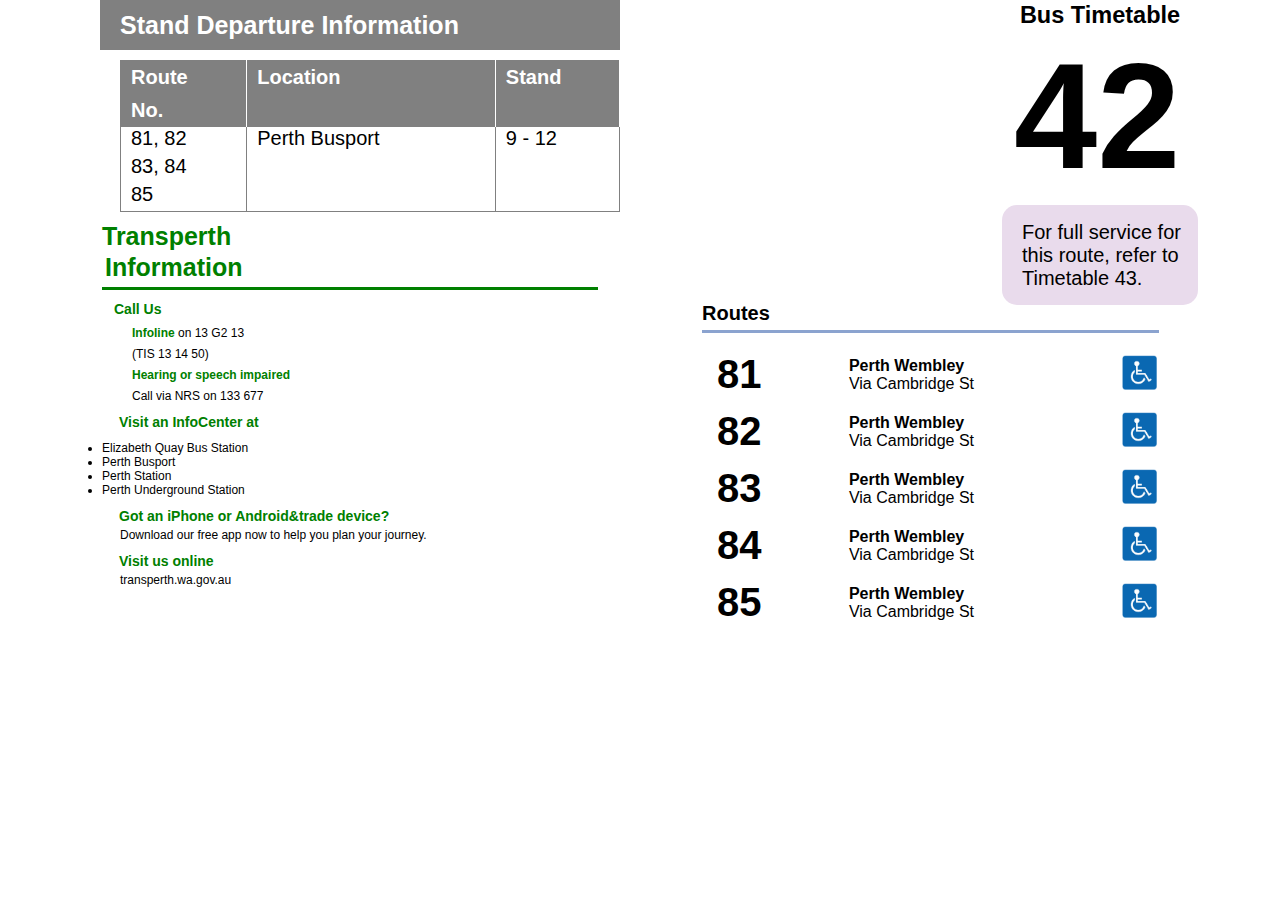
<file: lat3/index.html>
<!DOCTYPE html>
<html>
<head>
	<title>Tugas Tabel HTML</title>
	<link rel="stylesheet" type="text/css" href="assets/global.css">
</head>

<body>
	<section>
		<div class="judul"> Stand Departure Information </div>
		</section>
		<section>
			<table class="route">
				<thead class="route">
					<tr>
						<th>Route</th>
						<th>Location</th>
						<th>Stand</th>
				</tr>
				<tr>
					<th>No.</th>
					<th> </th>
					<th> </th>
				</tr>
				<tbody class="route">
				<tr>
					<td>81, 82</td>
					<td>Perth Busport</td>
					<td>9 - 12</td>
				</tr>
				<tr>
					<td>83, 84</td>
					<td> </td>
					<td> </td>
				</tr>
				<tr>
					<td>85</td>
					<td> </td>
					<td> </td>
				
			</table>
	</section>

	<section>
		<table class="transpert">
			
			<thead class="transpert">
				<tr>
					<th>Transperth</th>
				</tr>
			<thead class="information">
				<tr>
					<th>Information</th>
				</tr>

				
			<tbody class="call">
				<tr>
					<td>Call Us</td>
				</tr>
			<tbody class="info">
				<tr>
					<td>
					<strong><font color="green"> Infoline </font></strong>on 13 G2 13</td>
				</tr>
				<tr>
					<td>(TIS 13 14 50)</td>
				</tr>
				<tr>
					<td>	
					<strong><font color="green"> Hearing or speech impaired </font></strong></td>
				</tr>
				<tr>
					<td>Call via NRS on 133 677</td>
				</tr>
			<tbody class="visit">
				<tr>
					<td>Visit an InfoCenter at</td>
				</tr>
			<tbody class="hello">
				<tr>
					<td>
					<li>Elizabeth Quay Bus Station</li>
					<li>Perth Busport</li>
					<li>Perth Station</li>
					<li>Perth Underground Station</li>
				</td>
				</tr>
			<tbody class="got">
				<tr>
					<td>Got an iPhone or Android&trade device?</td>
				</tr>
			<tbody class="download">
				<tr>
					<td>Download our free app now to help you plan your journey.</td>
				</tr>
			<tbody class="online">
				<tr>
					<td>Visit us online</td>
				</tr>
			<tbody class="transpert">
				<tr>
					<td>transperth.wa.gov.au</td>
				</tr>
			</tbody>

		</table>
</section>
<section>
		<table class=bus>
			<thead>
				<tr>
					<th>Bus Timetable</th>
				</tr>
			</thead>
		<tbody class="nomor">
				<tr>
					<td>42</td>
				</tr>
		</tbody>
		<tbody class="pink">
			<tr>
				<td>For full service for this route, refer to Timetable 43.</td>
			</tr>
		</tbody>
	</table>
</section>
<section>
	<table class="rute">
			<tbody class="rute">
				<tr>
						<th>Routes</th>
				</tr>
				
			</tbody>
<table class="this">
	<tbody class="jalan">
		<tr>
			<td>81</td>
			<td><strong>Perth Wembley</strong><br>Via Cambridge St</td>
		<td><img src="biru.png" width="35"></td>
		</tr>
		<tr>
			<td>82</td>
			<td><strong>Perth Wembley</strong><br>Via Cambridge St</td>
		<td><img src="biru.png" width="35"></td>
		</tr>
		<tr>
			<td>83</td>
			<td><strong>Perth Wembley</strong><br>Via Cambridge St</td>
		<td><img src="biru.png" width="35"></td>
		<tr>
			<td>84</td>
			<td><strong>Perth Wembley</strong><br>Via Cambridge St</td>
		<td><img src="biru.png" width="35"></td>
		<tr>
			<td>85</td>
			<td><strong>Perth Wembley</strong><br>Via Cambridge St</td>
		<td><img src="biru.png" width="35"></td>
		</tr>
		</tr>

		</tr>
	</tbody>
</table>
		
</section>

</body>
</html>
</file>
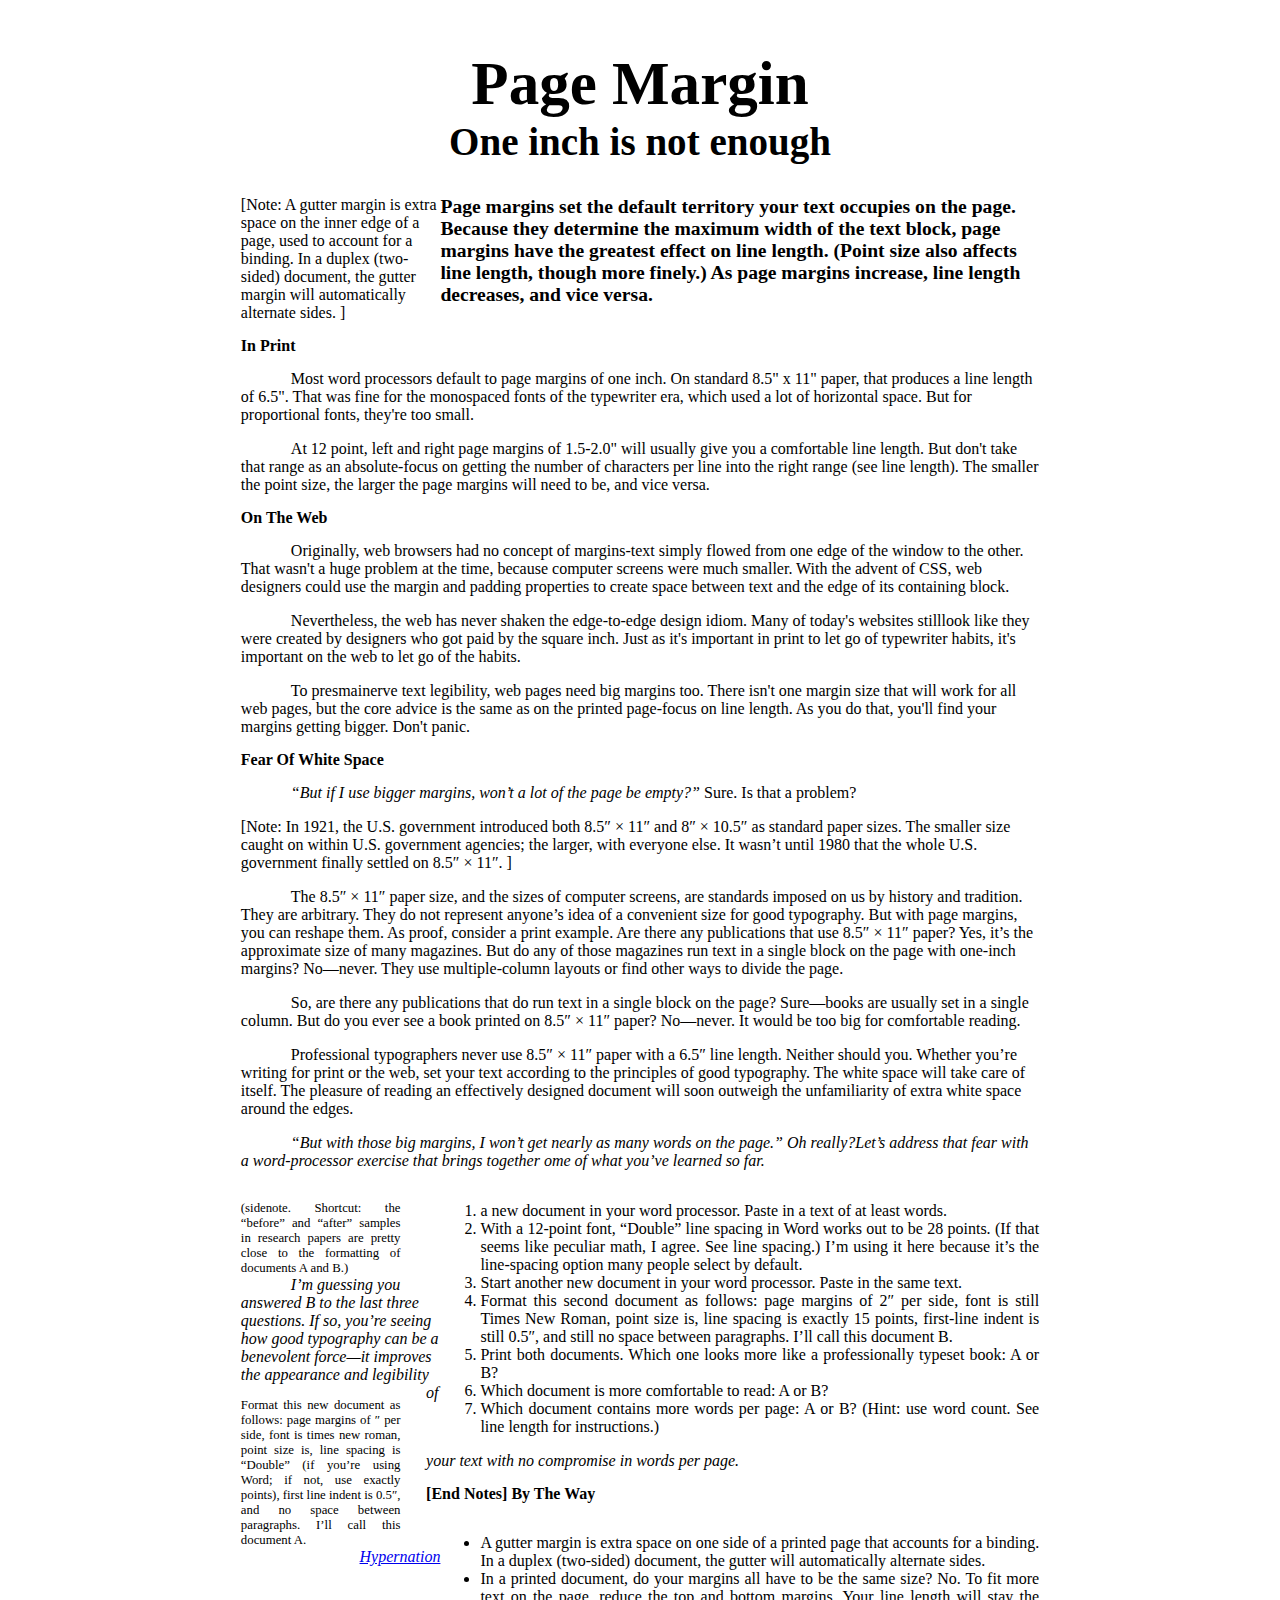
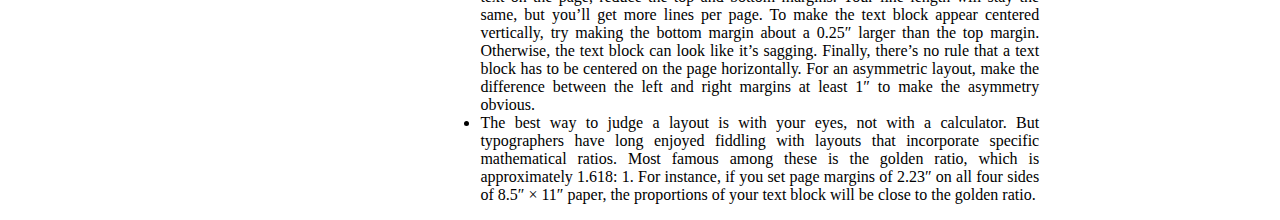
<file: latihan 4/index.html>
<!DOCTYPE html>
<html>

<head>
   <title>Latihan 4</title>
   <link rel="stylesheet" type="text/css" href="assets/global.css">
   <meta name="viewport" content="width=device-width, initial-scale=1.0">
</head>

<body>
   <main>
      <section>
         <div class="hello">
            <div class="judul">
               <h1>Page Margin</h1>
               <h2>One inch is not enough</h2>
            </div>
            <div class="sub">
               Page margins set the default territory your text occupies on the page. Because they
               determine the maximum width of the text block, page margins have the greatest effect on line length. (Point size also affects line length, though more finely.) As page margins increase, line length decreases, and vice versa.
            </div>

            <div class="enotes">
               [Note: A gutter margin is extra space on the inner edge of a page, used to account for a binding. In a
               duplex (two-sided) document, the gutter margin will automatically alternate sides. ]
            </div>

            <div class="utama">
               <h3>In Print</h3>
               <p>Most word processors default to page margins of one inch. On standard 8.5" x 11" paper, that
                  produces a line length of 6.5". That was fine for the monospaced fonts of the typewriter era, which used a lot of horizontal space. But for proportional fonts, they're too small.
               </p>

               <p>At 12 point, left and right page margins of 1.5-2.0" will usually give you a comfortable line
                  length. But don't take that range as an absolute-focus on getting the number of characters per line into the right range (see line length). The smaller the point size, the larger the page margins will need to be, and vice versa. </p>

               <h3>On The Web</h3>
               <p>Originally, web browsers had no concept of margins-text simply flowed from one edge of the window
                  to the other. That wasn't a huge problem at the time, because computer screens were much smaller. With the advent of CSS, web designers could use the margin and padding properties to create space between text and the edge of its containing block.</p>
               <p>Nevertheless, the web has never shaken the edge-to-edge design idiom. Many of today's websites
                  stilllook like they were created by designers who got paid by the square inch. Just as it's important in print to let go of typewriter habits, it's important on the web to let go of the habits.</p>
               <p>To presmainerve text legibility, web pages need big margins too. There isn't one margin size that will
                  work for all web pages, but the core advice is the same as on the printed page-focus on line length. As you do that, you'll find your margins getting bigger. Don't panic. </p>

               <h3>Fear Of White Space </h3>
               <p><i>“But if I use bigger margins, won’t a lot of the page be empty?” </i>Sure. Is that a
                     problem?</p>
            </div>

            <div class="notes-special">[Note: In 1921, the U.S. government introduced both 8.5″ × 11″ and 8″ ×
               10.5″ as standard paper sizes. The smaller size caught on within U.S. government agencies; the larger,
               with everyone else. It wasn’t until 1980 that the whole U.S. government finally settled on 8.5″ × 11″. ]
            </div>

            <div class="utama">
               <p>The 8.5″ × 11″ paper size, and the sizes of computer screens, are standards imposed on us by history
                  and tradition. They are arbitrary. They do not represent anyone’s idea of a convenient size for good
                  typography. But with page margins, you can reshape them. As proof, consider a print example. Are there
                  any publications that use 8.5″ × 11″ paper? Yes, it’s the approximate size of many magazines. But do
                  any of those magazines run text in a single block on the page with one-inch margins? No—never. They
                  use multiple-column layouts or find other ways to divide the page.
               </p>
               <p>So, are there any publications that do run text in a single block on the page? Sure—books are usually
                  set in a single column. But do you ever see a book printed on 8.5″ × 11″ paper? No—never. It would be
                  too big for comfortable reading.
               </p>
               <p>
                  Professional typographers never use 8.5″ × 11″ paper with a 6.5″ line length. Neither should you.
                  Whether you’re writing for print or the web, set your text according to the principles of good
                  typography. The white space will take care of itself. The pleasure of reading an effectively designed
                  document will soon outweigh the unfamiliarity of extra white space around the edges.
               </p>

               <p><i>“But with those big margins, I won’t get nearly as many words on the page.” <i> Oh
                     really?Let’s address that fear with a word-processor exercise that brings together
                      ome of what you’ve learned so far.</p>
            </div>

            <div class="listing">
               <ol class="first start">
                  <li>a new document in your word processor. Paste in a text of at least words.</li>
                  <li>With a 12-point font, “Double” line spacing in Word works out to be 28 points. (If that seems like
                     peculiar math, I agree. See line spacing.) I’m using it here because it’s the line-spacing option many people select by default. </li>
                  <li>Start another new document in your word processor. Paste in the same text. </li>
                  <li>Format this second document as follows: page margins of 2″ per side, font is still Times New
                     Roman, point size is, line spacing is exactly 15 points, first-line indent is still 0.5″, and still
                     no space between paragraphs. I’ll call this document B. </li>
                  <li>Print both documents. Which one looks more like a professionally typeset book: A or B?</li>
               </ol>
            </div>

            <div class="note"><br>(sidenote. Shortcut: the “before” and “after” samples in research papers are pretty
               close to the formatting of documents A and B.) </div>

            <div class="listing">
               <ol class="split" start="6">
                  <li>Which document is more comfortable to read: A or B?</li>
                  <li>Which document contains more words per page: A or B? (Hint: use word count. See line length for
                     instructions.) </li>
               </ol>
            </div>

            <div class="note">Format this new document as follows: page margins of ″ per side, font is times new roman,
               point size is, line spacing is “Double” (if you’re using Word; if not, use exactly points), first line
               indent is 0.5″, and no space between paragraphs. I’ll call this document A.</div>

            <div class="utama">
               <p> I’m guessing you answered B to the last three questions. If so, you’re seeing how good typography can
                  be a benevolent force—it improves the appearance and legibility of your text with no compromise in
                  words per page. </p>
            </div>

            <div class="utama">
               <h3>[End Notes] By The Way </h3>
            </div>

            <div class="enote">
               <ul>
                  <li>A gutter margin is extra space on one side of a printed page that accounts for a binding. In a
                     duplex (two-sided) document, the gutter will automatically alternate sides.
                  </li>
                  <li>In a printed document, do your margins all have to be the same size? No. To fit more text on the
                     page, reduce the top and bottom margins. Your line length will stay the same, but you’ll get more
                     lines per page. To make the text block appear centered vertically, try making the bottom margin
                     about a 0.25″ larger than the top margin. Otherwise, the text block can look like it’s sagging.
                     Finally, there’s no rule that a text block has to be centered on the page horizontally. For an
                     asymmetric layout, make the difference between the left and right margins at least 1″ to make the
                     asymmetry obvious. </li>
                  <li>The best way to judge a layout is with your eyes, not with a calculator. But typographers have
                     long enjoyed fiddling with layouts that incorporate specific mathematical ratios. Most famous among
                     these is the golden ratio, which is approximately 1.618: 1. For instance, if you set page margins
                     of 2.23″ on all four sides of 8.5″ × 11″ paper, the proportions of your text block will be close to
                     the golden ratio.</li>
               </ul>
            </div>

            <div class="utama">
               <div class="links">
                  <a href="index2.html">Hypernation</a>
               </div>
            </div>
         </div>
      </section>
   </main>
</body>

</html>
</file>
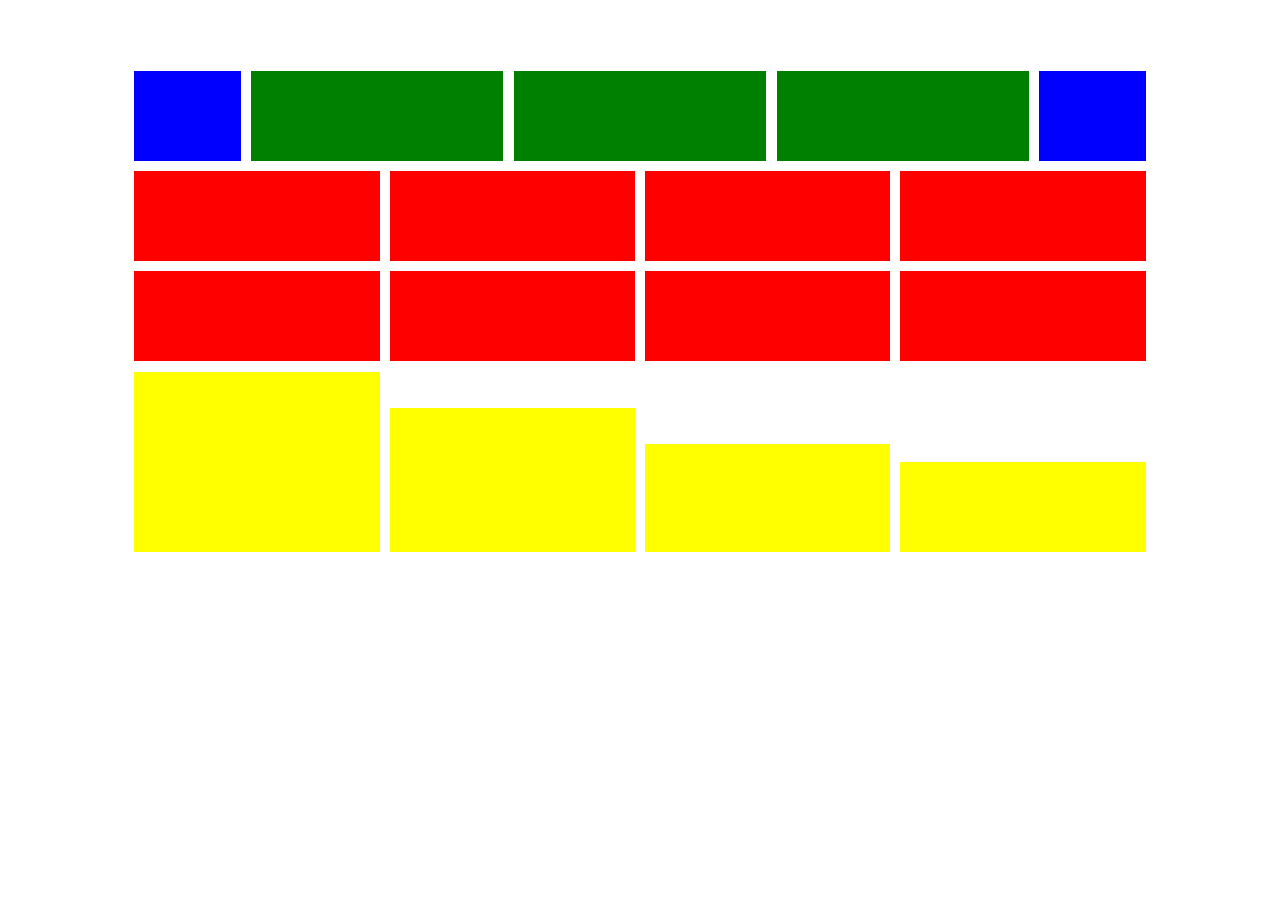
<file: latihan2/index.html>
<!DOCTYPE html> 
<html> 
<head>
    <title>Tugas Latihan 2 Aileen</title> 
    <link rel="stylesheet" type="text/css" href="assets/blocklayout.css">
 </head>   
  <body> 
  	<main>
  	   <section class="row1-1"></section>
  	   <section class="row1-234"></section>
  	   <section class="row1-234"></section>
  	   <section class="row1-234"></section>
  	   <section class="row1-5"></section>
  	   <section class="row2-123"></section>
  	   <section class="row2-123"></section>
  	   <section class="row2-123"></section>
  	   <section class="row2-4"></section>
  	   <section class="row3-123"></section>
  	   <section class="row3-123"></section>
  	   <section class="row3-123"></section>
  	   <section class="row3-4"></section>
  	   <section class="row4-1"></section>
  	   <section class="row4-2">
  	   		<section class="row4-2-1"></section>
  	   		<section class="row4-2-2"></section>
  	   	</section>
  	   <section class="row4-3">
  	   		<section class="row4-3-1"></section>
  	   		<section class="row4-3-2"></section>
  	   	</section>
  	   	<section class="row4-4">
  	   		<section class="row4-4-1"></section>
  	   		<section class="row4-4-2"></section>
  	   	</section>

  	   
</main>
</body> 
</html>
</file>
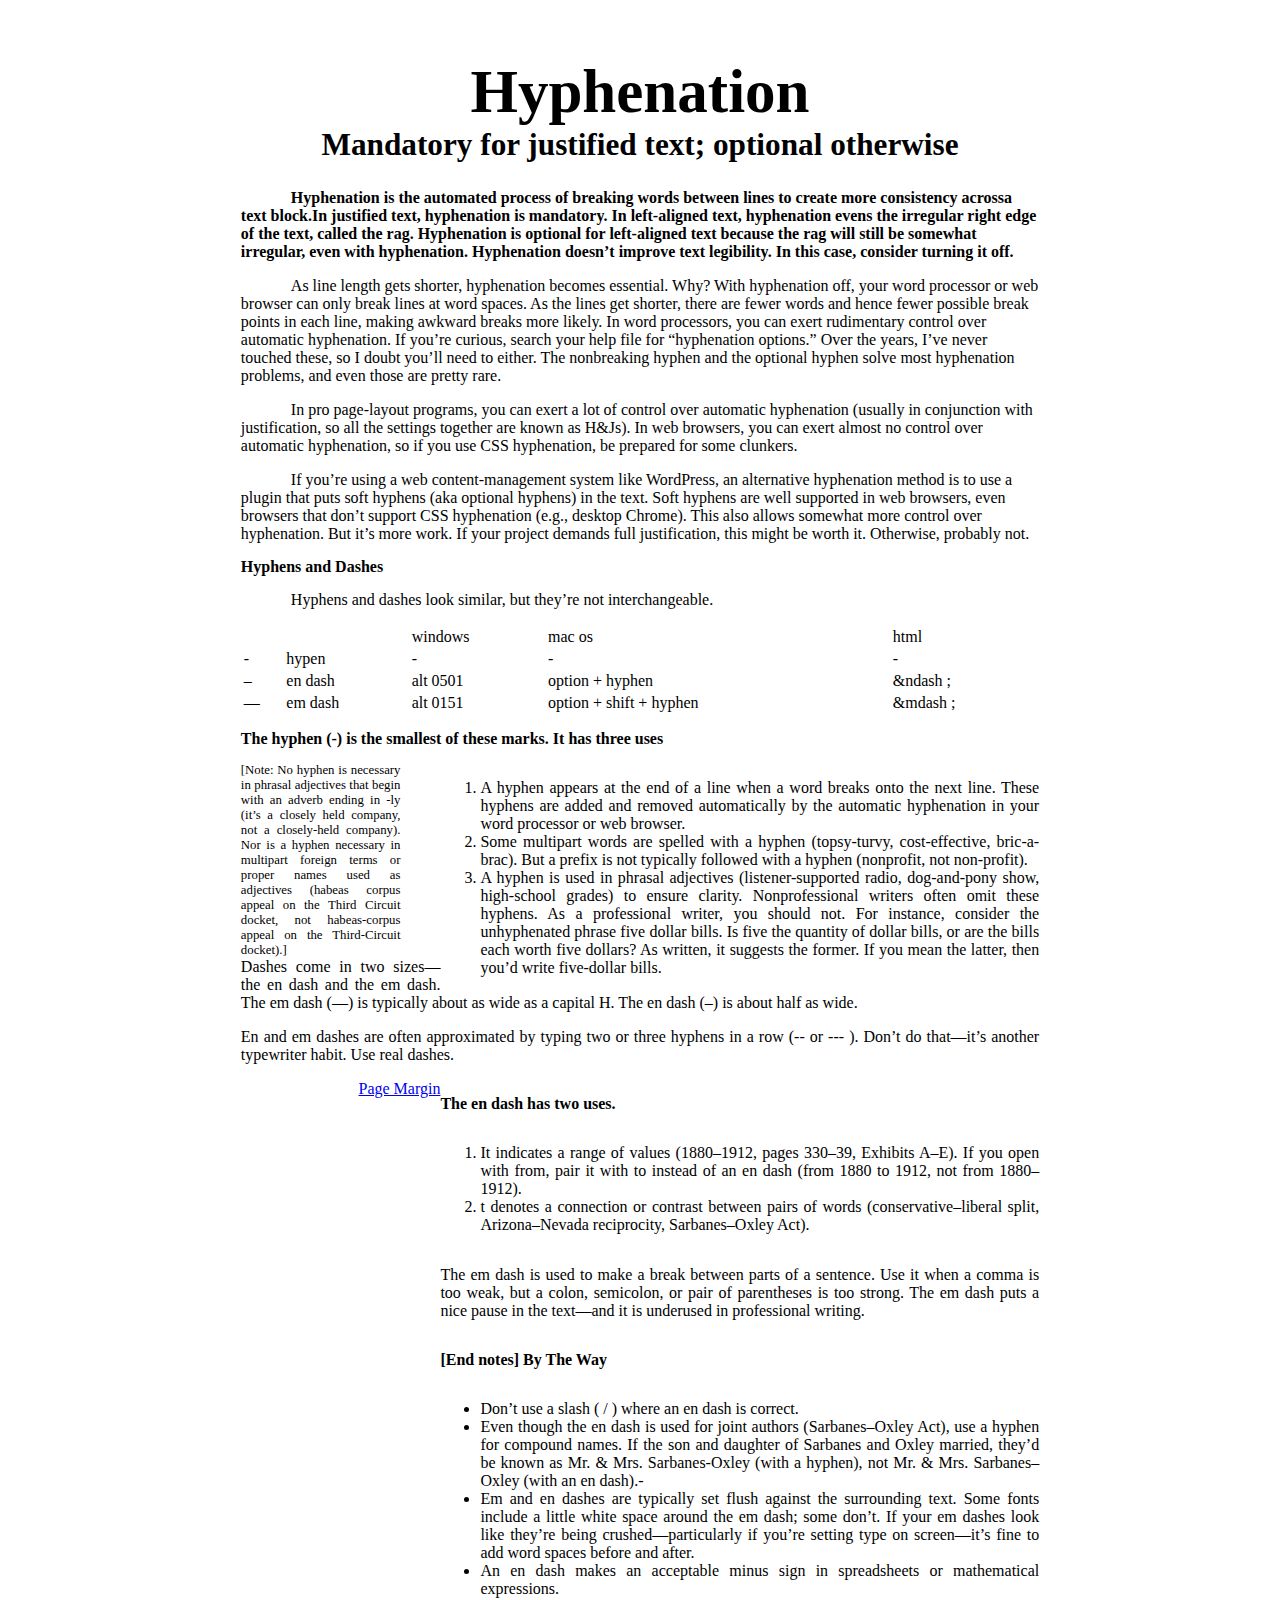
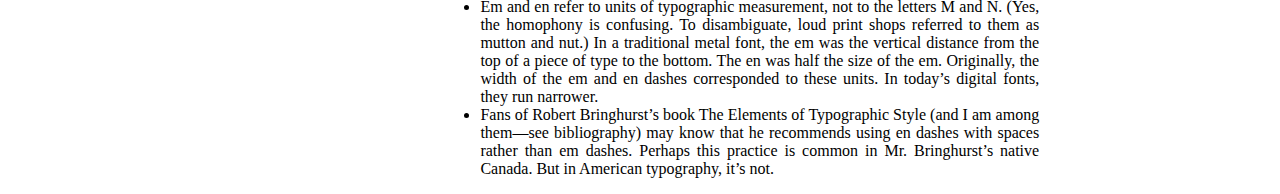
<file: latihan 4/index2.html>
<!DOCTYPE html>
<html>

<head>
   <title>Latihan 4</title>
   <meta charset="UTF-8">
   <link rel="stylesheet" type="text/css" href="assets/global.css">
   <meta name="viewport" content="width=device-width, initial-scale=1.0">
</head>

<body>
   <main>
      <section>
         <div class="hello">
            <div class="judul1">
               <h1 class="judul">Hyphenation</h1>
               <h2 class="judul">Mandatory for justified text; optional otherwise</h2>
            </div>
            <div class="utama1">
               <p><strong>Hyphenation is the automated process of breaking words between lines to create more consistency acrossa text block.In justified text, hyphenation is mandatory.
               In left-aligned text, hyphenation evens the irregular right edge of the text, called the rag.
               Hyphenation is optional for left-aligned text because the rag will still be somewhat irregular, even
               with hyphenation. Hyphenation doesn’t improve text legibility. In this case, consider turning it off.
                </strong></p>

               <p>As line length gets shorter, hyphenation becomes essential. Why? With hyphenation off, your word
                  processor or web browser can only break lines at word spaces. As the lines get shorter, there are
                  fewer words and hence fewer possible break points in each line, making awkward breaks more likely.
                  In word processors, you can exert rudimentary control over automatic hyphenation. If you’re curious,
                  search your help file for “hyphenation options.” Over the years, I’ve never touched these, so I doubt
                  you’ll need to either. The nonbreaking hyphen and the optional hyphen solve most hyphenation problems,
                  and even those are pretty rare.</p>

               <p>In pro page-layout programs, you can exert a lot of control over automatic hyphenation (usually in
                  conjunction with justification, so all the settings together are known as H&Js).
                  In web browsers, you can exert almost no control over automatic hyphenation, so if you use CSS
                  hyphenation, be prepared for some clunkers.</p>

               <p>If you’re using a web content-management system like WordPress, an alternative hyphenation method is
                  to use a plugin that puts soft hyphens (aka optional hyphens) in the text. Soft hyphens are well
                  supported in web browsers, even browsers that don’t support CSS hyphenation (e.g., desktop Chrome).
                  This also allows somewhat more control over hyphenation. But it’s more work. If your project demands
                  full justification, this might be worth it. Otherwise, probably not.</p>

               <h3>Hyphens and Dashes</h3>
               <p>Hyphens and dashes look similar, but they’re not interchangeable.</p>

               <table class="table">
                  <tr>
                     <td></td>
                     <td></td>
                     <td>windows</td>
                     <td>mac os</td>
                     <td>html</td>
                  </tr>
                  <tr>
                     <td>-</td>
                     <td>hypen</td>
                     <td>-</td>
                     <td>-</td>
                     <td>-</td>
                  </tr>
                  <tr>
                     <td>&ndash;</td>
                     <td>en dash</td>
                     <td>alt 0501</td>
                     <td>option + hyphen</td>
                     <td>&ndash ;</td>
                  </tr>
                  <tr>
                     <td>&mdash;</td>
                     <td>em dash</td>
                     <td>alt 0151</td>
                     <td>option + shift + hyphen</td>
                     <td>&mdash ;</td>
                  </tr>
               </table>

               <div class="utama1">
                  <h3>The hyphen (-) is the smallest of these marks. It has three uses<h3>
               </div>

               <div class="listing">
                  <ol>
                     <li>A hyphen appears at the end of a line when a word breaks onto the next line. These hyphens are
                        added and removed automatically by the automatic hyphenation in your word processor or web
                        browser.</li>
                     <li>Some multipart words are spelled with a hyphen (topsy-turvy, cost-effective, bric-a-brac). But
                        a prefix is not typically followed with a hyphen (nonprofit, not non-profit).</li>
                     <li>A hyphen is used in phrasal adjectives (listener-supported radio, dog-and-pony show,
                        high-school grades) to ensure clarity. Nonprofessional writers often omit these hyphens. As a
                        professional writer, you should not. For instance, consider the unhyphenated phrase five dollar
                        bills. Is five the quantity of dollar bills, or are the bills each worth five dollars? As
                        written, it suggests the former. If you mean the latter, then you’d write five-dollar bills.
                     </li>
                  </ol>
               </div>

               <div class="note">[Note: No hyphen is necessary in phrasal adjectives that begin with an adverb
                  ending in ‑ly (it’s a closely held company, not a closely-held company). Nor is a hyphen necessary in
                  multipart foreign terms or proper names used as adjectives (habeas corpus appeal on the Third Circuit
                  docket, not habeas-corpus appeal on the Third-Circuit docket).]
               </div>

               <div class="utama">
                  <p class="p-special">Dashes come in two sizes—the en dash and the em dash. The em dash (—) is
                     typically about as wide as
                     a capital H. The en dash (–) is about half as wide.</p>
                  <p class="p-special">En and em dashes are often approximated by typing two or three hyphens in a row
                     (-- or --- ). Don’t
                     do that—it’s another typewriter habit. Use real dashes.</p>
               </div>

               <div class="utama2">
                  <h3>The en dash has two uses.</h3>
               </div>
               <div class="listing">
                  <ol>
                     <li>It indicates a range of values (1880–1912, pages 330–39, Exhibits A–E). If you open with from,
                        pair it with to instead of an en dash (from 1880 to 1912, not from 1880–1912).</li>
                     <li>t denotes a connection or contrast between pairs of words (conservative–liberal split,
                        Arizona–Nevada reciprocity, Sarbanes–Oxley Act).</li>
                  </ol>
               </div>

               <div class="utama2">
                  <p class="p-special">The em dash is used to make a break between parts of a sentence. Use it when a
                     comma is too weak,
                     but a colon, semicolon, or pair of parentheses is too strong. The em dash puts a nice pause in the
                     text—and it is underused in professional writing.</p>
               </div>

               <div class="utama2">
                  <h3>[End notes] By The Way</h3>
               </div>
               <div class="enote">
                  <ul>
                     <li>Don’t use a slash ( / ) where an en dash is correct.</li>
                     <li>Even though the en dash is used for joint authors (Sarbanes–Oxley Act), use a hyphen for
                        compound names. If the son and daughter of Sarbanes and Oxley married, they’d be known as Mr. &
                        Mrs. Sarbanes-Oxley (with a hyphen), not Mr. & Mrs. Sarbanes–Oxley (with an en dash).-</li>
                     <li>Em and en dashes are typically set flush against the surrounding text. Some fonts include a
                        little white space around the em dash; some don’t. If your em dashes look like they’re being
                        crushed—particularly if you’re setting type on screen—it’s fine to add word spaces before and
                        after.</li>
                     <li>An en dash makes an acceptable minus sign in spreadsheets or mathematical expressions.</li>
                     <li>Em and en refer to units of typographic measurement, not to the letters M and N. (Yes, the
                        homophony is confusing. To disambiguate, loud print shops referred to them as mutton and nut.)
                        In a traditional metal font, the em was the vertical distance from the top of a piece of type to
                        the bottom. The en was half the size of the em. Originally, the width of the em and en dashes
                        corresponded to these units. In today’s digital fonts, they run narrower.</li>
                     <li>Fans of Robert Bringhurst’s book The Elements of Typographic Style (and I am among them—see
                        bibliography) may know that he recommends using en dashes with spaces rather than em dashes.
                        Perhaps this practice is common in Mr. Bringhurst’s native Canada. But in American typography,
                        it’s not.</li>
                  </ul>

               </div>


            </div>
            <div class="utama1">
               <div class="links">
                  <a href="index.html">Page Margin</a>
               </div>
            </div>
         </div>
      </section>
   </main>
</body>

</html>
</file>
<file: lat3/assets/global.css>
*{
	margin: 0;
	padding: 0;
}
.judul{
	width: 500px;
	height: 50px;
	display: block;
	padding-left: 20px;
	background-color: grey;
	color: white;
	font-size: 25px;
	float: left;
	font-family: sans-serif;
	font-weight: bold;
	position: absolute;
	left: 100px;
	display: flex;
	align-items: center;
}

/*table*/

table.route {
	width: 30%;
	min-width: 500px;
	position: absolute;
	border-collapse: collapse;
	float: left;
	top: 60px;
	left: 120px;
	border: 1px solid grey;
	text-align: left;
	font-size: 20px;
	font-family: sans-serif;
	float: left;

}
thead.route {
	background-color: grey;
	color: white;
	border-right: 1px solid black;

}
tbody.route tr td {
	padding-top: 0px;
	padding-bottom: 5px;
	padding-left: 10px;
	padding-right: 0px;
	border-right: 1px solid grey;
	
}
thead.route tr th {
	padding-top: 5px;
	padding-bottom: 5px;
	padding-left: 10px;
	padding-right: 0px;
	border-right: 1px solid white;
}
table.transpert {
	width: 35%;
	min-width: 500px;
	position: absolute;
	left: 100px;
	top: 220px;
	text-align: left;
	font-size: 25px;
	font-family: sans-serif;
	float: left;
}
thead.transpert {
	color: green;
	width: 70px;
	border-collapse: collapse;
}
thead.transpert td th{
	padding-top: 0px;
	padding-bottom: 5px;
	padding-left: 10px;
	padding-right: 0px;
}
thead.information{
	color: green;
	width: 70px;
	border-collapse: collapse;
}
thead.information tr th {
	padding-top: 0px;
	padding-bottom: 5px;
	padding-left: 3px;
	padding-right: 30px;
	border-bottom: 3px solid green;
}
tbody.call {
	color: green;
	font-size: 14px;
	font-weight: bold;
	margin-left: 10px;
	text-align: left;
	float: left;
	padding-top: 7px;
}
tbody.info {
	font-size: 12px;
}
tbody.info tr td {
	padding-left: 30px;
	padding-top: 5px;
}
tbody.visit{
	color: green;
	font-size: 14px;
	font-weight: bold;
	margin-left: 15px;
	text-align: left;
	float: left;
	padding-top: 7px;
}
tbody.hello{
	font-size: 12px
}
tbody.hello tr td{
	padding-top: 7px;
}
tbody.got{
	color: green;
	font-size: 14px;
	font-weight: bold;
	margin-left: 15px;
	text-align: left;
	float: left;
	padding-top: 7px;
}
tbody.download{
	font-size: 12px;
}
tbody.download tr td{
	padding-left: 18px;
}
tbody.online{
	color: green;
	font-size: 14px;
	font-weight: bold;
	margin-left: 15px;
	text-align: left;
	float: left;
	padding-top: 7px;

}
tbody.transpert{
	font-size: 12px;
}
tbody.transpert tr td{
	padding-left: 18px;
}
table.bus{
	width: 15%;
	position: absolute;
	min-width: 200px;
	left: 1000px;
	float: right;
	font-size: 23.5px;
	font-family: sans-serif;
}
tbody.nomor{
	font-size: 149.5px;
	font-weight: bold;
}
tbody.nomor tr td {
	padding-left: 12px;
}
tbody.pink{
	font-size: 20px;
	text-align: left;
}
tbody.pink tr td{
	border-radius: 15px;
	background-color: #E9DBEC;
	height: 100px;
	padding-left: 20px;
}
table.rute{
	width: 36%;
	min-width: 25px;
	position: absolute;
	left: 700px;
	top: 300px;
	float: right;
	text-align: left;
	font-family: sans-serif;
}

tbody.rute{
	font-size: 20px;
}
tbody.rute tr th{
	padding-bottom: 5px;
	border-bottom: 3px solid #8BA3CF;
	width: 250px;
}

table.this{
width: 40%;
	min-width: 25px;
	position: absolute;
	left: 700px;
	top: 350px;
	float: right;
	text-align: left;
	font-family: sans-serif;
	float: right;
}
tbody.jalan tr td {

	padding-top: 0px;
	padding-bottom: 10px;
	padding-left: 15px;
	padding-right: 5px;
}
tbody.jalan td:first-child {
	font-size: 40px;
	font-weight: bold;
	padding-right: 10px;
	text-align: left;
}
</file>
<file: latihan 4/assets/global.css>
global.css main {
   width: 100vw;
   position: relative;
   padding-top: 50px;
   height: 100vh;
   display: block;
 
}

div.hello {
     margin-right: 14.552em!important;
     margin-left: 14.552em!important;
 
}

/* TITLE */

.judul {
   width: 100%;
   float: right;
   font-family: "Avenir Neue", Avenir, minion-pro, serif;
   font-variant: normal;
   font-style: normal;
   font-weight: bolder;
   text-align: center;
   
}

.judul1 {
   width: 100%;
   float: right;
   font-family: "Avenir Neue", Avenir, minion-pro, serif;
   font-style: normal;
   font-variant: normal;
   font-weight: bolder;
   text-align: center;


}

.sub {
   width: 75%;
   font-size: 1.225em;
   float: right;
   font-family: "Avenir Neue", Avenir, minion-pro, serif;
   font-style: normal;
   font-variant: normal;
   font-weight: bolder;
   text-align: left;


}

h1 {
   margin-bottom: 0%;
   font-size: 3.815em;

}

h1.judul {
 
   margin-bottom: 0%;  
   font-size: 3.815em;

}

h2 {
   margin-top: 0%;
   font-size: 2.441em;

}

h2.judul {
   margin-top: 0%;
   font-size: 1.953em;

}

/* MAIN */

.mainc {
   width: 75%;
   
   line-height: 1.563em;
   font-weight: normal;   
   display: block;
   float: right;
   height: auto;

}

.mainc1 {
   width: 100%;
  
   line-height: 1.563eem;
   font-weight: normal; 
   display: block;
   float: right;
   height: auto;

}

.utama2 {
   width: 75%;
   height: auto;
   line-height: 1.563eem;
   display: block;
   float: right;
   font-weight: normal;

}

p {
   font-family: "Avenir", minion-pro, serif
   text-align: justify;
   text-indent: 50px;

}

.p-special {
   font-family: "Avenir", minion-pro, serif;
   text-align: justify;
   text-indent: 0%;
   
}

h3 {
   font-family: "Avenir", minion-pro, minion-pro, serif;
   font-size: 1em;
   font-style: normal;
   font-variant: normal;
   font-weight: bold;
   line-height: 1em;

}

.note {
   width: 20%;
   margin-right: 2em;
   line-height: 1.563eem;
   height: auto;
   text-align: justify;
   font-family: Avenir, minion-pro, serif;
   font-size: 0.8em;
   font-style: normal;
   font-variant: normal;
   font-weight: normal;
   float: left;

}

.note-special {
   width: 20%;
   margin-right: 2em;
   margin-top: 30em;
   font-size: 0.8em;
   height: auto;
   text-align: justify;
   font-family: Avenir, minion-pro, serif;
   font-size: 1em;
   font-style: normal;
   font-variant: normal;
   font-weight: normal;
   float: left;

}

.listing {
   width: 75%;
   height: auto;
   line-height: 1.563eem;
   display: block;
   text-align: justify;
   font-family: Avenir, minion-pro, serif;
   font-size: 1em;
   font-style: normal;
   font-variant: normal;
   font-weight: normal;
   float: right;

}

.listing1 {
   width: 100%;
   height: auto;
   line-height: 1.563em;
   display: block;
   text-align: justify;
   font-family: Avenir, minion-pro, serif;
   font-size: 1em;
   font-style: normal;
   font-variant: normal;
   font-weight: normal;
   float: right;

}

.split {
   margin-top: -1em;

}

.enote {
   width: 75%;
   height: auto;
   line-height: 1.563eem;
   display: block;
   font-family: Avenir, minion-pro, serif;
   font-size: 1em;
   font-style: normal;
   font-variant: normal;
   font-weight: normal;
   text-align: justify;
   float: right;

}

.enote1 {
   width: 100%;
   height: auto;
   line-height: 1.563eem;
   display: block;
   font-family: Avenir, minion-pro, serif;
   font-size: 1em;
   font-style: normal;
   font-variant: normal;
   font-weight: normal;
   text-align: justify;
   float: right;

}

table {
   width: 100%;
}

.links {
   text-align: right;
}

@media screen and (max-width: 341px) {
   div.hello {
      margin-left: 1em!important;
      margin-right: 1em!important;
   }
   /* TITLE */
   .title {
      text-align: left;
      float: none;
      width: auto;
      
   }
   .sub {
      text-align: left;
      width: auto;
      margin: auto;
      
   }
   .h1 {
      font-size: 4.68em;
      width: auto;

   }
   h1.judul {
      font-size: 3.815em;
      margin-bottom: 0%;
      width: auto;
      margin: auto;

   }
   h2 {
      font-size: 1.25em;

   }
   h2.judul {
      margin-top: 0%;
      font-size: 1.563em;

   }
   /* MAIN */
   .utama {
      width: auto;
      margin: auto;
      text-align: center;

   }
   .utama2 {
      width: 100%;
      margin: auto;
      text-align: center;

   }
   .h3 {
      font-size: 1em;
      width: auto;

   }
   .enotes {
      font-size: 0.8em;
      width: auto;
      margin: left;

   }
   .enote-special {
      font-size: 0.8em;
      width: auto;
      margin: auto;

   }
   .listing {
      margin: auto;
      width: auto;

   }
   .split {
      margin-top: 1em;

   }
   .first {
      margin-bottom: auto;

   }
   .enote {
      width: auto;
      margin: auto;

   }
   .tabel {
      width: 100%;

   }
}
</file>
<file: latihan2/assets/blocklayout.css>
main{
width: 80%;
margin:0 auto;
padding: 5%;

}
main section.row1-1{
		width: 10.5%;
		height: 10vh;
		background-color: blue;
		margin-right: 1%;
		float: left;
}
main section.row1-234{
		width: 25%;
		height: 10vh;
		background-color: green;
		margin-right: 1%;
		float:left;
}
main section.row1-5{
		width: 10.5%;
		height: 10vh;
		background-color: blue;
		float: left;
}
main section.row2-123{
		width: 24.25%;
		height: 10vh;
		background-color: red;
		margin-right: 1%;
		margin-top: 1%;
		float:left;
}
main section.row2-4{
		width: 24.25%;
		height: 10vh;
		background-color: red;
		margin-top: 1%;
		float:left;
}
main section.row3-123{
		width: 24.25%;
		height: 10vh;
		background-color: red;
		margin-right: 1%;
		margin-top: 1%;
		float:left;
}
main section.row3-4{
		width: 24.25%;
		height: 10vh;
		background-color: red;
		margin-top: 1%;
		float:left;
}
main section.row4-1{
		width: 24.25%;
		height: 20vh;
		background-color: yellow;
		margin-right: 1%;
		margin-top: 1%;
		float:left;
}
main section.row4-2{
  width: 24.25%;
  height: 20vh;
  margin-right: 1%;
  margin-top: 1%;
  float:left;
}
main section.row4-2-1{
	width: 24.25%;
	height: 4vh;
}
main section.row4-2-2{
	width: 100%;
	height:16vh;
	background-color: yellow;
}
main section.row4-3{
  width: 24.25%;
  height: 20vh;
  margin-right: 1%;
  margin-top: 1%;
  float:left;
}
main section.row4-3-1{
	width: 24.25%;
	height: 8vh;
}
main section.row4-3-2{
	width: 100%;
	height:12vh;
	background-color: yellow;
}
main section.row4-4{
  width: 24.25%;
  height: 20vh;
  margin-top: 1%;
  float:left;
}
main section.row4-4-1{
	width: 24.25%;
	height: 10vh;
}
main section.row4-4-2{
	width: 100%;
	height:10vh;
	background-color: yellow;
}
</file>
